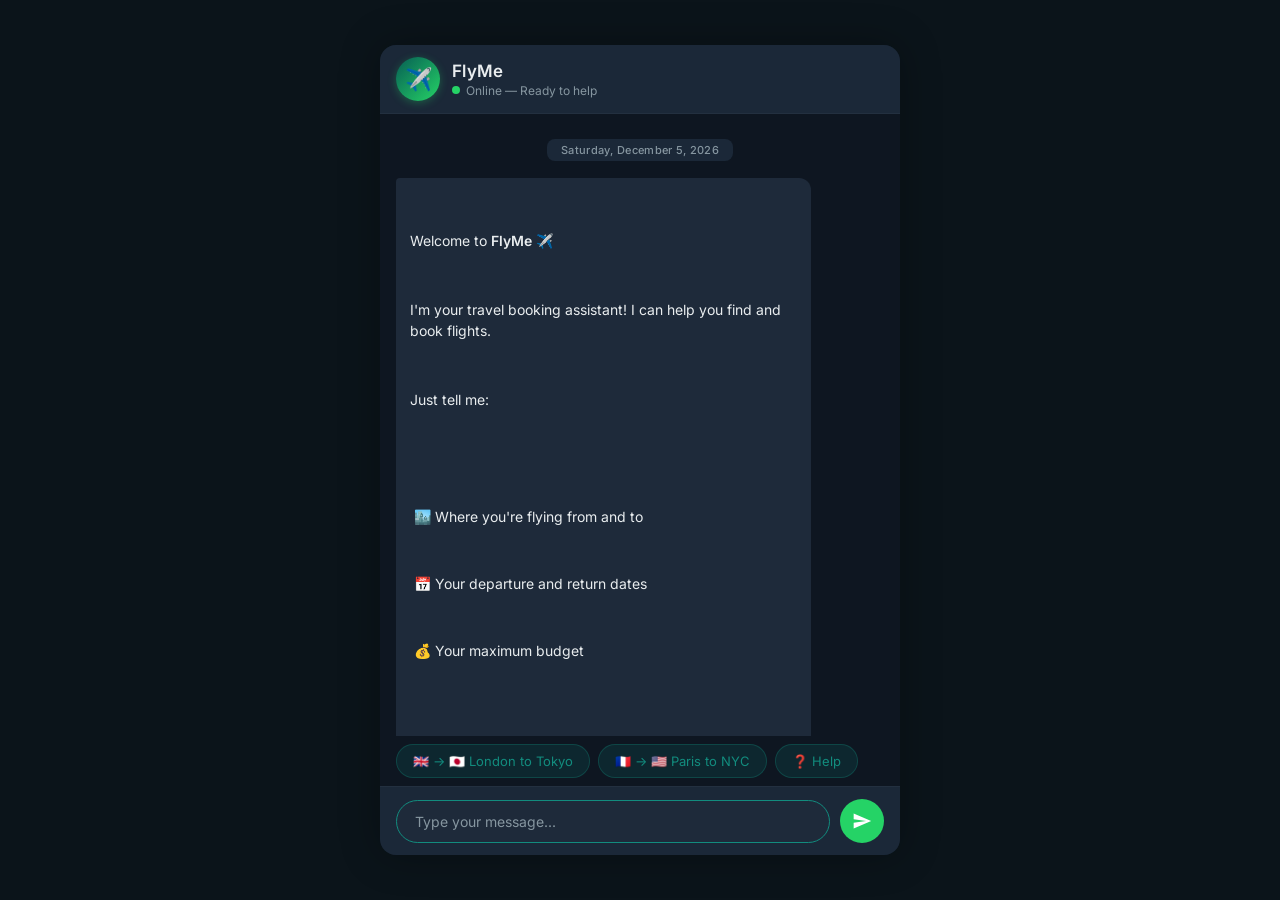
<file: static/index.html>
<!DOCTYPE html>
<html lang="en">
<head>
    <meta charset="UTF-8">
    <meta name="viewport" content="width=device-width, initial-scale=1.0">
    <title>FlyMe ✈️ - Flight Booking Assistant</title>
    <meta name="description" content="FlyMe chatbot for booking holiday flights. Tell us your travel plans and we'll help you find the best flights.">
    <link rel="preconnect" href="https://fonts.googleapis.com">
    <link rel="preconnect" href="https://fonts.gstatic.com" crossorigin>
    <link href="https://fonts.googleapis.com/css2?family=Inter:wght@300;400;500;600;700&display=swap" rel="stylesheet">
    <link rel="stylesheet" href="/static/style.css">
</head>
<body>
    <div class="app-container">
        <!-- Header -->
        <header class="chat-header">
            <div class="header-content">
                <div class="bot-avatar">
                    <span class="avatar-icon">✈️</span>
                </div>
                <div class="header-info">
                    <h1>FlyMe</h1>
                    <p class="status-text">
                        <span class="status-dot"></span>
                        Online — Ready to help
                    </p>
                </div>
            </div>
        </header>

        <!-- Chat Messages Area -->
        <main class="chat-messages" id="chatMessages">
            <div class="date-divider">
                <span id="todayDate"></span>
            </div>
            <div class="message bot-message" id="welcomeMessage">
                <div class="message-bubble">
                    <p>Welcome to <strong>FlyMe</strong> ✈️</p>
                    <p>I'm your travel booking assistant! I can help you find and book flights.</p>
                    <p>Just tell me:</p>
                    <ul>
                        <li>🏙️ Where you're flying from and to</li>
                        <li>📅 Your departure and return dates</li>
                        <li>💰 Your maximum budget</li>
                    </ul>
                    <p>For example: <em>"I want to fly from Paris to New York on March 15, returning March 22, with a budget of $1000."</em></p>
                </div>
                <span class="message-time" id="welcomeTime"></span>
            </div>
        </main>

        <!-- Quick Suggestions -->
        <div class="suggestions" id="suggestions">
            <button class="suggestion-chip" onclick="sendSuggestion('Book a flight from London to Tokyo')">
                🇬🇧 → 🇯🇵 London to Tokyo
            </button>
            <button class="suggestion-chip" onclick="sendSuggestion('I want to fly from Paris to New York on March 15, returning March 22, budget $1000')">
                🇫🇷 → 🇺🇸 Paris to NYC
            </button>
            <button class="suggestion-chip" onclick="sendSuggestion('Help')">
                ❓ Help
            </button>
        </div>

        <!-- Input Area -->
        <footer class="chat-input-area">
            <div class="input-container">
                <input
                    type="text"
                    id="userInput"
                    class="chat-input"
                    placeholder="Type your message..."
                    autocomplete="off"
                    autofocus
                >
                <button class="send-button" id="sendButton" onclick="sendMessage()">
                    <svg width="20" height="20" viewBox="0 0 24 24" fill="none" xmlns="http://www.w3.org/2000/svg">
                        <path d="M2.01 21L23 12 2.01 3 2 10l15 2-15 2z" fill="currentColor"/>
                    </svg>
                </button>
            </div>
        </footer>
    </div>

    <script src="/static/chat.js"></script>
</body>
</html>
</file>
<file: static/style.css>
/* ========================================
   FlyMe Chat Interface - WhatsApp-style
   ======================================== */

:root {
    --primary: #075E54;
    --primary-light: #128C7E;
    --primary-dark: #054D44;
    --accent: #25D366;
    --accent-hover: #1DA851;
    --bg-dark: #0B141A;
    --bg-chat: #0E1621;
    --bg-panel: #1B2838;
    --bg-bubble-bot: #1E2A3A;
    --bg-bubble-user: #075E54;
    --text-primary: #E9EDEF;
    --text-secondary: #8696A0;
    --text-bubble: #E9EDEF;
    --border: #233040;
    --shadow: rgba(0, 0, 0, 0.3);
    --input-bg: #1E2A3A;
    --suggestion-bg: rgba(18, 140, 126, 0.15);
    --suggestion-border: rgba(18, 140, 126, 0.3);
    --typing-dot: #8696A0;
}

* {
    margin: 0;
    padding: 0;
    box-sizing: border-box;
}

body {
    font-family: 'Inter', -apple-system, BlinkMacSystemFont, 'Segoe UI', sans-serif;
    background: var(--bg-dark);
    color: var(--text-primary);
    height: 100vh;
    overflow: hidden;
    display: flex;
    justify-content: center;
    align-items: center;
}

/* ---- App Container ---- */
.app-container {
    width: 100%;
    max-width: 520px;
    height: 100vh;
    max-height: 100vh;
    display: flex;
    flex-direction: column;
    background: var(--bg-chat);
    position: relative;
    overflow: hidden;
    box-shadow: 0 0 40px var(--shadow);
}

@media (min-width: 768px) {
    .app-container {
        max-height: 90vh;
        border-radius: 16px;
        margin: 20px;
    }
}

/* ---- Header ---- */
.chat-header {
    background: var(--bg-panel);
    padding: 12px 16px;
    border-bottom: 1px solid var(--border);
    flex-shrink: 0;
    z-index: 10;
}

.header-content {
    display: flex;
    align-items: center;
    gap: 12px;
}

.bot-avatar {
    width: 44px;
    height: 44px;
    border-radius: 50%;
    background: linear-gradient(135deg, var(--primary), var(--accent));
    display: flex;
    align-items: center;
    justify-content: center;
    flex-shrink: 0;
    box-shadow: 0 2px 8px rgba(37, 211, 102, 0.3);
}

.avatar-icon {
    font-size: 22px;
}

.header-info h1 {
    font-size: 17px;
    font-weight: 600;
    letter-spacing: 0.3px;
}

.status-text {
    font-size: 12px;
    color: var(--text-secondary);
    display: flex;
    align-items: center;
    gap: 6px;
    margin-top: 2px;
}

.status-dot {
    width: 8px;
    height: 8px;
    border-radius: 50%;
    background: var(--accent);
    display: inline-block;
    animation: pulse 2s infinite;
}

@keyframes pulse {
    0%, 100% { opacity: 1; }
    50% { opacity: 0.5; }
}

/* ---- Chat Messages ---- */
.chat-messages {
    flex: 1;
    overflow-y: auto;
    padding: 16px;
    scroll-behavior: smooth;
    display: flex;
    flex-direction: column;
    gap: 8px;
}

.chat-messages::-webkit-scrollbar {
    width: 4px;
}

.chat-messages::-webkit-scrollbar-track {
    background: transparent;
}

.chat-messages::-webkit-scrollbar-thumb {
    background: var(--border);
    border-radius: 4px;
}

/* Date divider */
.date-divider {
    text-align: center;
    margin: 8px 0 12px;
}

.date-divider span {
    background: var(--bg-panel);
    color: var(--text-secondary);
    padding: 4px 14px;
    border-radius: 8px;
    font-size: 11px;
    font-weight: 500;
    letter-spacing: 0.3px;
}

/* Messages */
.message {
    max-width: 85%;
    animation: messageIn 0.3s ease-out;
}

@keyframes messageIn {
    from {
        opacity: 0;
        transform: translateY(10px);
    }
    to {
        opacity: 1;
        transform: translateY(0);
    }
}

.bot-message {
    align-self: flex-start;
}

.user-message {
    align-self: flex-end;
}

.message-bubble {
    padding: 10px 14px;
    border-radius: 12px;
    font-size: 14px;
    line-height: 1.5;
    word-wrap: break-word;
    white-space: pre-wrap;
}

.bot-message .message-bubble {
    background: var(--bg-bubble-bot);
    border-top-left-radius: 4px;
    color: var(--text-bubble);
}

.user-message .message-bubble {
    background: var(--bg-bubble-user);
    border-top-right-radius: 4px;
    color: #fff;
}

.message-bubble p {
    margin-bottom: 6px;
}

.message-bubble p:last-child {
    margin-bottom: 0;
}

.message-bubble ul {
    list-style: none;
    padding-left: 4px;
    margin: 4px 0;
}

.message-bubble ul li {
    padding: 2px 0;
}

.message-bubble strong {
    font-weight: 600;
}

.message-bubble em {
    color: var(--text-secondary);
    font-style: italic;
}

.message-time {
    font-size: 11px;
    color: var(--text-secondary);
    margin-top: 4px;
    display: block;
    padding: 0 4px;
}

.user-message .message-time {
    text-align: right;
}

/* Typing indicator */
.typing-indicator {
    display: flex;
    align-items: center;
    gap: 4px;
    padding: 14px 18px;
    background: var(--bg-bubble-bot);
    border-radius: 12px;
    border-top-left-radius: 4px;
    width: fit-content;
}

.typing-dot {
    width: 7px;
    height: 7px;
    border-radius: 50%;
    background: var(--typing-dot);
    animation: typingBounce 1.4s infinite ease-in-out;
}

.typing-dot:nth-child(1) { animation-delay: 0s; }
.typing-dot:nth-child(2) { animation-delay: 0.2s; }
.typing-dot:nth-child(3) { animation-delay: 0.4s; }

@keyframes typingBounce {
    0%, 60%, 100% { transform: translateY(0); opacity: 0.4; }
    30% { transform: translateY(-6px); opacity: 1; }
}

/* ---- Suggestions ---- */
.suggestions {
    padding: 8px 16px;
    display: flex;
    gap: 8px;
    overflow-x: auto;
    flex-shrink: 0;
    scrollbar-width: none;
}

.suggestions::-webkit-scrollbar {
    display: none;
}

.suggestion-chip {
    background: var(--suggestion-bg);
    color: var(--primary-light);
    border: 1px solid var(--suggestion-border);
    border-radius: 20px;
    padding: 8px 16px;
    font-size: 13px;
    font-family: inherit;
    cursor: pointer;
    white-space: nowrap;
    transition: all 0.2s ease;
    flex-shrink: 0;
}

.suggestion-chip:hover {
    background: rgba(18, 140, 126, 0.25);
    border-color: var(--primary-light);
    transform: translateY(-1px);
}

.suggestions.hidden {
    display: none;
}

/* ---- Input Area ---- */
.chat-input-area {
    padding: 12px 16px;
    background: var(--bg-panel);
    border-top: 1px solid var(--border);
    flex-shrink: 0;
}

.input-container {
    display: flex;
    align-items: center;
    gap: 10px;
}

.chat-input {
    flex: 1;
    background: var(--input-bg);
    border: 1px solid var(--border);
    border-radius: 24px;
    padding: 12px 18px;
    font-size: 14px;
    font-family: inherit;
    color: var(--text-primary);
    outline: none;
    transition: border-color 0.2s;
}

.chat-input::placeholder {
    color: var(--text-secondary);
}

.chat-input:focus {
    border-color: var(--primary-light);
}

.send-button {
    width: 44px;
    height: 44px;
    border-radius: 50%;
    background: var(--accent);
    border: none;
    color: #fff;
    cursor: pointer;
    display: flex;
    align-items: center;
    justify-content: center;
    transition: all 0.2s;
    flex-shrink: 0;
}

.send-button:hover {
    background: var(--accent-hover);
    transform: scale(1.05);
}

.send-button:active {
    transform: scale(0.95);
}

.send-button:disabled {
    background: var(--border);
    cursor: not-allowed;
    transform: none;
}
</file>
